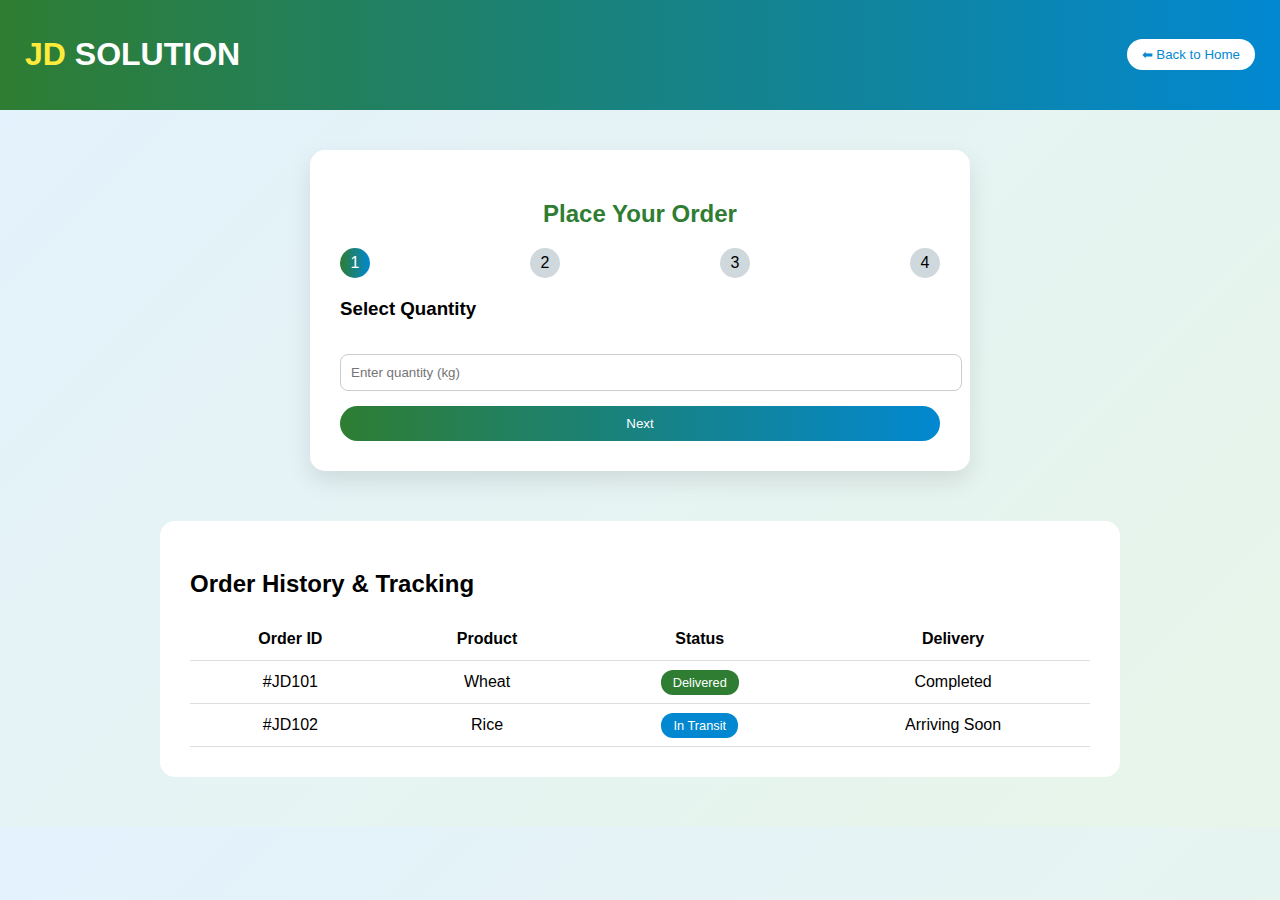
<file: place-order.html>
<!DOCTYPE html>
<html lang="en">
<head>
  <meta charset="UTF-8">
  <title>Place Order | JD SOLUTION</title>
  <meta name="viewport" content="width=device-width, initial-scale=1.0">
  <link rel="stylesheet" href="place-order.css">
</head>
<body>

<!-- NAVBAR -->
<nav class="navbar">
  <h1 class="brand"><span>JD</span> SOLUTION</h1>
  <button class="back-btn" onclick="goBack()">⬅ Back to Home</button>
</nav>

<!-- PLACE ORDER FLOW -->
<section class="order-container">

  <h2>Place Your Order</h2>

  <!-- STEP INDICATOR -->
  <div class="steps">
    <span class="active">1</span>
    <span>2</span>
    <span>3</span>
    <span>4</span>
  </div>

  <!-- STEP 1 -->
   

  <div class="step active" id="step1">
    <h3>Select Quantity</h3>
    <p id="productName" class="product-name"></p>
    <input type="number" id="quantity" placeholder="Enter quantity (kg)" min="1">
    <button onclick="nextStep(2)">Next</button>
  </div>

  <!-- STEP 2 -->
  <div class="step" id="step2">
    <h3>Confirm Delivery Address</h3>
    <textarea id="address" placeholder="Enter delivery address"></textarea>
    <button onclick="nextStep(3)">Next</button>
  </div>

  <!-- STEP 3 -->
  <div class="step" id="step3">
    <h3>Review Price</h3>
    <p id="priceInfo"></p>
    <button onclick="nextStep(4)">Confirm</button>
  </div>

  <!-- STEP 4 -->
  <div class="step" id="step4">
    <h3>Order Confirmation</h3>
    <p>Your order is ready to be placed.</p>
    <button class="place-btn" onclick="placeOrder()">Place Order</button>
  </div>

</section>

<!-- ORDER HISTORY -->
<section class="history">
  <h2>Order History & Tracking</h2>

  <table>
    <thead>
      <tr>
        <th>Order ID</th>
        <th>Product</th>
        <th>Status</th>
        <th>Delivery</th>
      </tr>
    </thead>
    <tbody>
      <tr>
        <td>#JD101</td>
        <td>Wheat</td>
        <td><span class="badge delivered">Delivered</span></td>
        <td>Completed</td>
      </tr>
      <tr>
        <td>#JD102</td>
        <td>Rice</td>
        <td><span class="badge transit">In Transit</span></td>
        <td>Arriving Soon</td>
      </tr>
    </tbody>
  </table>
</section>

<script src="place-order.js"></script>
</body>
</html>
</file>
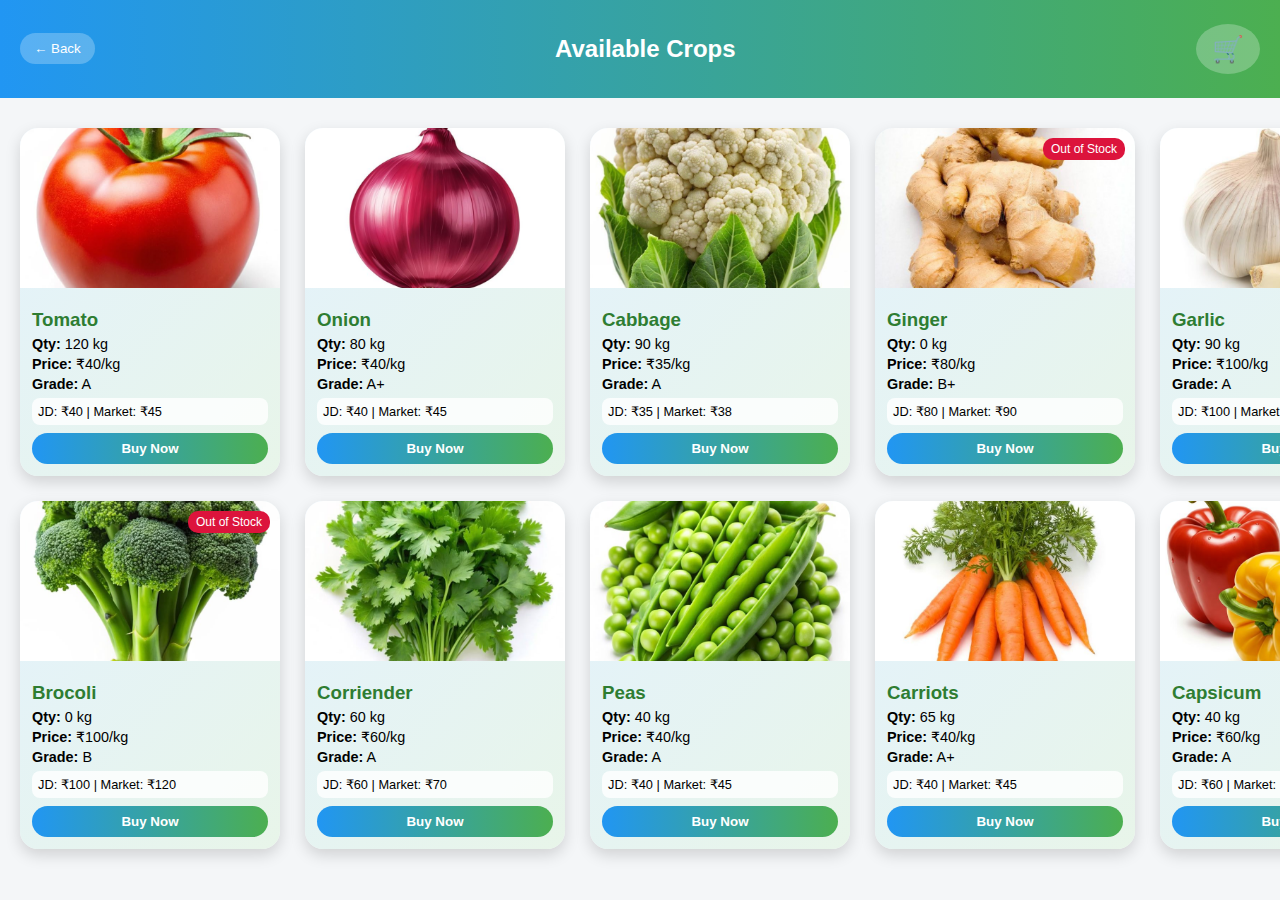
<file: products.html>
<!DOCTYPE html>
<html lang="en">
<head>
  <meta charset="UTF-8" />
  <meta name="viewport" content="width=device-width, initial-scale=1.0"/>
  <title>Available Crops</title>
  <link rel="stylesheet" href="products.css">
  <script defer src="products.js"></script>
</head>
<body>

  <!-- NAVBAR -->
  <nav class="navbar">
    <button class="nav-btn" id="backBtn">← Back</button>
    <h2>Available Crops</h2>
    <button class="nav-btn cart-btn">🛒</button>
  </nav>

  <!-- SLIDER -->
  <section class="slider-wrapper">
    <div class="slider" id="slider">
      <!-- Cards added by JS -->
    </div>
  </section>
  

</body>
</html>
</file>
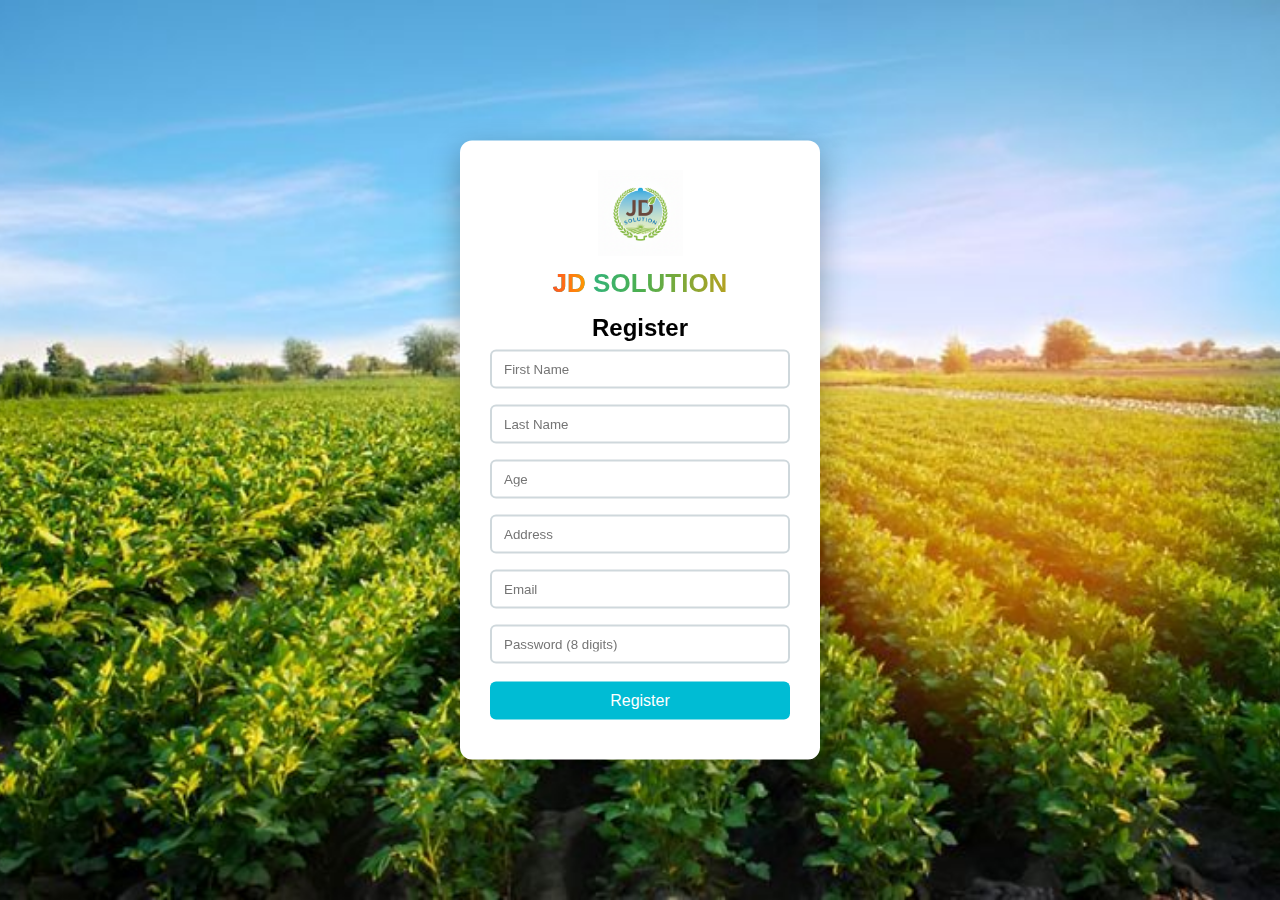
<file: register.html>
<!DOCTYPE html>
<html lang="en">
<head>
  <meta charset="UTF-8">
  <title>Register | JD Solution</title>
  <link rel="stylesheet" href="register.css">
</head>
<body>

  <!-- Background Image -->
  <div class="bg-image"></div>

  <!-- Registration Box -->
  <div class="register-container">

    <!-- Brand -->
    <div class="brand">
      <img src="logo.png" alt="JD Solution Logo">
      <h1><span>JD</span> SOLUTION</h1>
    </div>

    <h2>Register</h2>

    <input type="text" id="fname" placeholder="First Name">
    <input type="text" id="lname" placeholder="Last Name">
    <input type="number" id="age" placeholder="Age">
    <input type="text" id="address" placeholder="Address">
    <input type="email" id="email" placeholder="Email">
    <input type="password" id="password" placeholder="Password (8 digits)">

    <button onclick="register()">Register</button>

    <p id="msg"></p>

  </div>

  <script src="register.js"></script>
</body>
</html>
</file>
<file: place-order.css>
/* GLOBAL */
body {
  font-family: Arial, sans-serif;
  background: linear-gradient(135deg, #e3f2fd, #e8f5e9);
  margin: 0;
}

/* NAVBAR */
.navbar {
  background: linear-gradient(90deg, #2e7d32, #0288d1);
  color: white;
  padding: 15px 25px;
  display: flex;
  justify-content: space-between;
  align-items: center;
}

.brand span {
  color: #ffeb3b;
}

.back-btn {
  background: white;
  color: #0288d1;
  border: none;
  padding: 8px 15px;
  border-radius: 20px;
  cursor: pointer;
}

/* ORDER FLOW */
.order-container {
  background: white;
  max-width: 600px;
  margin: 40px auto;
  padding: 30px;
  border-radius: 15px;
  box-shadow: 0 10px 25px rgba(0,0,0,0.1);
}

.order-container h2 {
  text-align: center;
  color: #2e7d32;
}

/* STEPS */
.steps {
  display: flex;
  justify-content: space-between;
  margin: 20px 0;
}

.steps span {
  width: 30px;
  height: 30px;
  border-radius: 50%;
  background: #cfd8dc;
  display: flex;
  align-items: center;
  justify-content: center;
}

.steps .active {
  background: linear-gradient(90deg, #2e7d32, #0288d1);
  color: white;
}

/* STEP CONTENT */
.step {
  display: none;
}

.step.active {
  display: block;
}

.step input,
.step textarea {
  width: 100%;
  padding: 10px;
  margin: 15px 0;
  border-radius: 8px;
  border: 1px solid #ccc;
}

.step button {
  width: 100%;
  padding: 10px;
  background: linear-gradient(90deg, #2e7d32, #0288d1);
  color: white;
  border: none;
  border-radius: 25px;
  cursor: pointer;
}

/* HISTORY */
.history {
  max-width: 900px;
  margin: 50px auto;
  background: white;
  padding: 30px;
  border-radius: 15px;
}

.history table {
  width: 100%;
  border-collapse: collapse;
}

.history th,
.history td {
  padding: 12px;
  border-bottom: 1px solid #ddd;
  text-align: center;
}

/* BADGES */
.badge {
  padding: 5px 12px;
  border-radius: 12px;
  color: white;
  font-size: 0.8rem;
}

.delivered {
  background: #2e7d32;
}

.transit {
  background: #0288d1;
}

/* RESPONSIVE */
@media (max-width: 600px) {
  .order-container, .history {
    margin: 20px;
  }
}
</file>
<file: products.css>
/* GLOBAL */
body {
  margin: 0;
  font-family: Arial, sans-serif;
  background: #f4f6f8;
}

/* NAVBAR */
.navbar {
  position: sticky;
  top: 0;
  z-index: 100;
  display: flex;
  justify-content: space-between;
  align-items: center;
  padding: 15px 20px;
  color: white;
  background: linear-gradient(90deg, #2196f3, #4caf50);
}

.nav-btn {
  background: rgba(255,255,255,0.25);
  border: none;
  color: white;
  padding: 8px 14px;
  border-radius: 20px;
  cursor: pointer;
}

/* SLIDER WRAPPER */
.slider-wrapper {
  overflow-x: auto;
  padding: 30px 20px;
}

/* SLIDER (2 ROWS) */
.slider {
  display: grid;
  grid-auto-flow: column;
  grid-template-rows: repeat(2, 1fr);
  gap: 25px;
  width: max-content;
  scroll-behavior: smooth;
}

/* CARD */
.crop-card {
  width: 260px;
  background: linear-gradient(135deg, #e3f2fd, #e8f5e9);
  border-radius: 18px;
  overflow: hidden;
  box-shadow: 0 6px 15px rgba(0,0,0,0.15);
  position: relative;
  transition: transform 0.3s;
}

.crop-card:hover {
  transform: translateY(-6px);
}

/* IMAGE */
.crop-card img {
  width: 100%;
  height: 160px;
  object-fit: cover;
}

/* CARD CONTENT */
.crop-content {
  padding: 12px;
}

.crop-content h3 {
  margin: 5px 0;
  color: #2e7d32;
}

.crop-content p {
  margin: 4px 0;
  font-size: 0.9rem;
}

/* PRICE INSIGHT */
.price-insight {
  background: rgba(255,255,255,0.8);
  padding: 6px;
  border-radius: 8px;
  font-size: 0.8rem;
  margin-top: 6px;
}

/* BUY BUTTON */
.buy-btn {
  width: 100%;
  margin-top: 8px;
  padding: 8px;
  border: none;
  border-radius: 20px;
  background: linear-gradient(90deg, #2196f3, #4caf50);
  color: white;
  font-weight: bold;
  cursor: pointer;
}

/* OUT OF STOCK */
.out-stock {
  position: absolute;
  top: 10px;
  right: 10px;
  background: crimson;
  color: white;
  padding: 4px 8px;
  font-size: 0.75rem;
  border-radius: 10px;
}
/* CART BUTTON - LARGE */
.cart-btn {
  font-size: 1.6rem;        /* makes cart icon big */
  padding: 10px 16px;
  border-radius: 50%;
}
.cart-btn:hover {
  transform: scale(1.1);
}


.page-container {
  max-width: 1400px;
  margin: 0 auto;
  padding: 20px;
  display: grid;
  grid-template-columns: 3fr 1px 1fr;
  gap: 20px;
  align-items: start;
}
.left-section {
  overflow: hidden;
}
.divider {
  background: linear-gradient(180deg, #2196f3, #4caf50);
  width: 1px;
}.right-section {
  background: linear-gradient(135deg, #e3f2fd, #e8f5e9);
  border-radius: 16px;
  padding: 20px;
  position: sticky;
  top: 90px;
  box-shadow: 0 6px 15px rgba(0,0,0,0.15);
}
@media (max-width: 1000px) {
  .page-container {
    grid-template-columns: 1fr;
  }

  .divider {
    display: none;
  }

  .right-section {
    position: static;
  }
}
</file>
<file: register.css>
* {
  margin: 0;
  padding: 0;
  box-sizing: border-box;
  font-family: Arial, sans-serif;
}

/* Background Image */
.bg-image {
  position: fixed;
  top: 0;
  left: 0;
  width: 100%;
  height: 100%;
  background: url("bg-image.jpg") no-repeat center center/cover;
  z-index: -1;
}

/* Register Box */
.register-container {
  position: absolute;
  top: 50%;
  left: 50%;
  transform: translate(-50%, -50%);
  background: white;
  padding: 30px;
  width: 360px;
  border-radius: 12px;
  text-align: center;
  box-shadow: 0 10px 30px rgba(0, 0, 0, 0.3);
}

/* Brand */
.brand img {
  width: 85px;
  margin-bottom: 8px;
  transition: transform 0.3s ease;
}

.brand img:hover {
  transform: scale(1.08);
}

.brand h1 {
  font-size: 26px;
  font-weight: 800;
  background: linear-gradient(90deg, #00bcd4, #4caf50, #ff9800);
  -webkit-background-clip: text;
  -webkit-text-fill-color: transparent;
  margin-bottom: 15px;
  cursor: pointer;
  transition: 0.3s;
}

.brand h1 span {
  background: linear-gradient(90deg, #ff5722, #ff9800);
  -webkit-background-clip: text;
  -webkit-text-fill-color: transparent;
}

.brand h1:hover {
  text-shadow: 0 0 10px rgba(0, 188, 212, 0.5);
  transform: scale(1.05);
}

/* Inputs */
.register-container input {
  width: 100%;
  padding: 10px 12px;
  margin: 8px 0;
  border: 2px solid #cfd8dc;
  border-radius: 6px;
  outline: none;
  transition: 0.3s;
}

.register-container input:hover {
  border-color: #00bcd4;
}

.register-container input:focus {
  border-color: #4caf50;
  box-shadow: 0 0 5px rgba(76, 175, 80, 0.4);
}

/* Button */
.register-container button {
  width: 100%;
  padding: 10px;
  background: #00bcd4;
  border: none;
  border-radius: 6px;
  color: white;
  font-size: 16px;
  cursor: pointer;
  margin-top: 10px;
}

.register-container button:hover {
  background: #0097a7;
}

#msg {
  margin-top: 10px;
  font-size: 14px;
}
</file>
